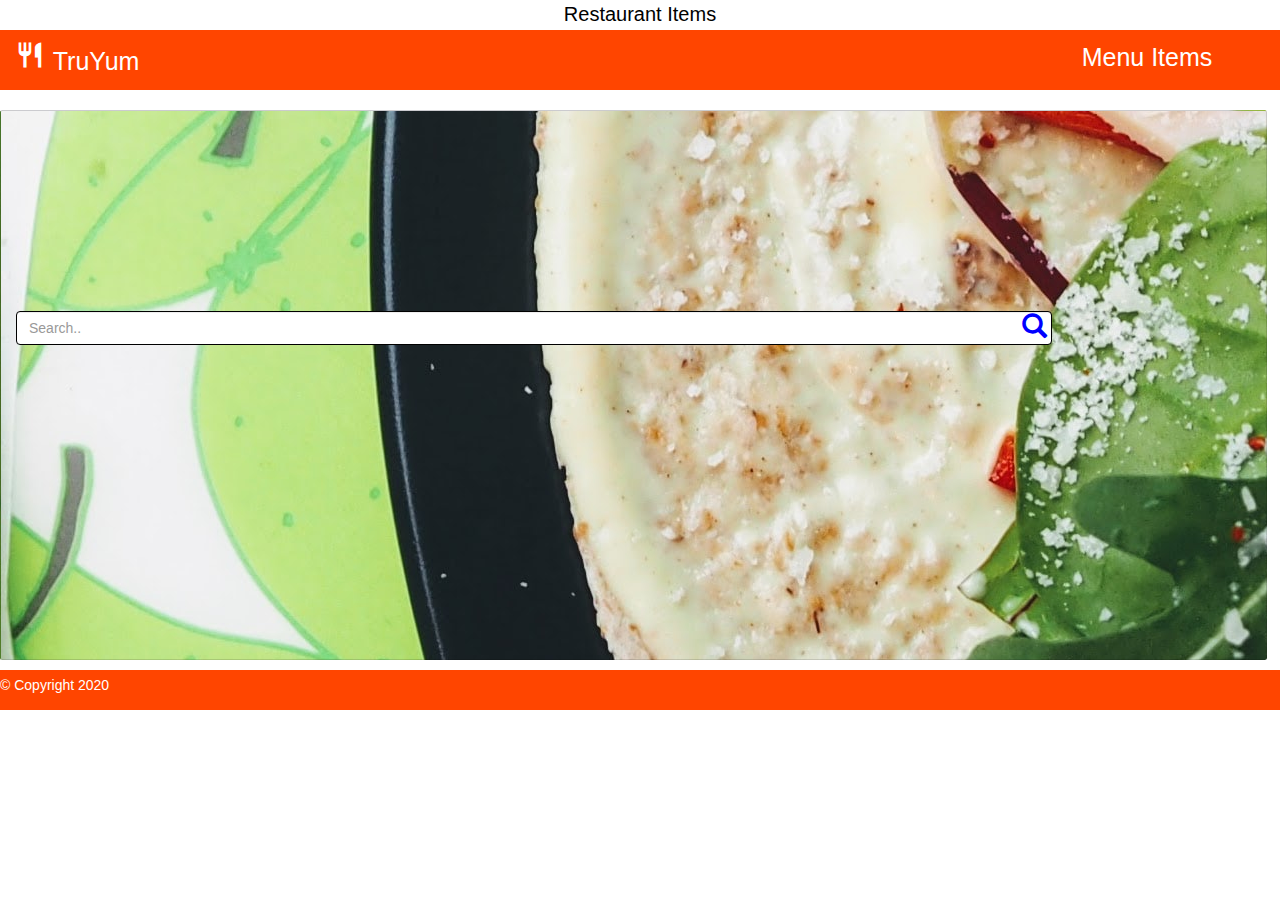
<file: customer.html>
<!DOCTYPE html>
<html>
    <head>
        <meta charset="utf-8" />
        <meta name="viewport" content="width=device-width, initial-scale=1" />
        <link rel="stylesheet" href="css/bootstrap.min.css" />
        <link rel="stylesheet" href="css/bootstrap.css" />
        <link href="https://fonts.googleapis.com/icon?family=Material+Icons" rel="stylesheet">
        <link rel="stylesheet" href="css/style.css">
        <script src="js/bootstrap.min.js"></script>
        <script src="js/bootstrap.js"></script>
      
        <link rel="stylesheet" href="https://maxcdn.bootstrapcdn.com/bootstrap/3.4.1/css/bootstrap.min.css">
  <script src="https://ajax.googleapis.com/ajax/libs/jquery/3.4.1/jquery.min.js"></script>
  <script src="https://maxcdn.bootstrapcdn.com/bootstrap/3.4.1/js/bootstrap.min.js"></script>
       
    </head>
    <body>
        <div class="container-fluid">
            <header>Restaurant Items </header>
        </div>
        <div class="container-fluid">
            <div class="a1 row">
                <div class="col-10 align-content-center">
                    <i class="material-icons ">restaurant</i>&nbsp;&nbsp;<span class="d1">TruYum</span>
                </div>
                <div class="b1 col-2 d-md-none d-xl-none d-lg-none">
                    <a href="menu-item-list.html"><svg class=" c1 bi bi-justify" width="1em" height="1em" viewBox="0 0 16 16" fill="currentColor" xmlns="http://www.w3.org/2000/svg">
                        <path fill-rule="evenodd" d="M2 12.5a.5.5 0 01.5-.5h11a.5.5 0 010 1h-11a.5.5 0 01-.5-.5zm0-3a.5.5 0 01.5-.5h11a.5.5 0 010 1h-11a.5.5 0 01-.5-.5zm0-3a.5.5 0 01.5-.5h11a.5.5 0 010 1h-11a.5.5 0 01-.5-.5zm0-3a.5.5 0 01.5-.5h11a.5.5 0 010 1h-11a.5.5 0 01-.5-.5z" clip-rule="evenodd" />
                    </svg></a>
                </div>
                <div class="b2 col-2 d-md-block d-lg-block d-xl-block d-sm-none">
                    <a href="index.html">Menu Items</a>
                </div> 
            </div>
            <div class="row" style="height: 550px; margin-top: 20px;">
                <div class="card card-image" style="background-image: url(media/9.jpg); width: 99%;">
                    
                    <div class="row"> <div class="s2 " ><input class="form-control" style="border-color: black;" id="myInput" type="text" placeholder="Search.."></div>
                    <div class="s1 "><a href="index.html"><span class="glyphicon glyphicon-search" style="font-size:25px; margin-top:202px; color:blue; "></span></a></div></div>
                   
                </div>
            </div>
        </div>
         <div class="row">
        <div class="col-sm-12">
            <footer>
                <p>© Copyright 2020 </p>
            </footer>
        </div>
    </div>
    </body>
</html>
</file>
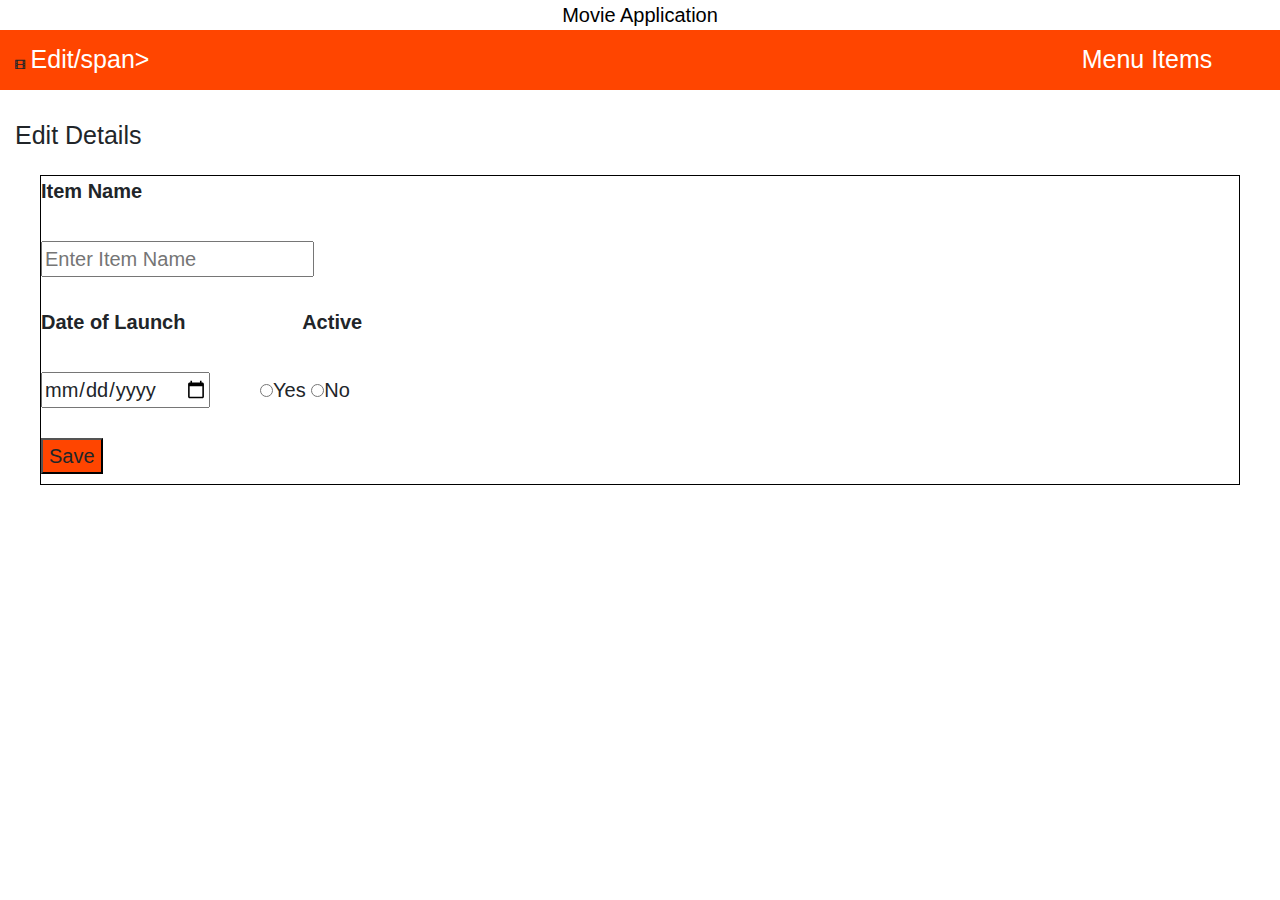
<file: edit.html>
<!DOCTYPE html>
<html>
    <head>
        <link rel="stylesheet" href="css/style.css">
        <meta name="viewport" content="width=device-width, intial-scale=1">
        <link rel="stylesheet" href="https://maxcdn.bootstrapcdn.com/bootstrap/3.3.7/css/bootstrap.min.css">
        <link rel="stylesheet" href="https://stackpath.bootstrapcdn.com/bootstrap/4.3.1/css/bootstrap.min.css" integrity="sha384-ggOyR0iXCbMQv3Xipma34MD+dH/1fQ784/j6cY/iJTQUOhcWr7x9JvoRxT2MZw1T" crossorigin="anonymous">
        <script src="https://code.jquery.com/jquery-3.3.1.slim.min.js" integrity="sha384-q8i/X+965DzO0rT7abK41JStQIAqVgRVzpbzo5smXKp4YfRvH+8abtTE1Pi6jizo" crossorigin="anonymous"></script>
        <script src="https://cdnjs.cloudflare.com/ajax/libs/popper.js/1.14.7/umd/popper.min.js" integrity="sha384-UO2eT0CpHqdSJQ6hJty5KVphtPhzWj9WO1clHTMGa3JDZwrnQq4sF86dIHNDz0W1" crossorigin="anonymous"></script>
        <script src="https://stackpath.bootstrapcdn.com/bootstrap/4.3.1/js/bootstrap.min.js" integrity="sha384-JjSmVgyd0p3pXB1rRibZUAYoIIy6OrQ6VrjIEaFf/nJGzIxFDsf4x0xIM+B07jRM" crossorigin="anonymous"></script>
        <title>Movie Application</title>
    </head>
    <body>
        <div class="container-fluid">
            <header>Movie Application</header>
            <div class="a1 row">
                <div class="col-10">
                    <span class="m3 glyphicon glyphicon-film"></span>&nbsp;&nbsp;<span class="d1">Edit/span>
                </div>
                <div class="b1 col-2 d-md-none d-xl-none d-lg-none">
                    <a href="menu-item-list.html"><svg class=" c1 bi bi-justify" width="1em" height="1em" viewBox="0 0 16 16" fill="currentColor" xmlns="http://www.w3.org/2000/svg">
                        <path fill-rule="evenodd" d="M2 12.5a.5.5 0 01.5-.5h11a.5.5 0 010 1h-11a.5.5 0 01-.5-.5zm0-3a.5.5 0 01.5-.5h11a.5.5 0 010 1h-11a.5.5 0 01-.5-.5zm0-3a.5.5 0 01.5-.5h11a.5.5 0 010 1h-11a.5.5 0 01-.5-.5zm0-3a.5.5 0 01.5-.5h11a.5.5 0 010 1h-11a.5.5 0 01-.5-.5z" clip-rule="evenodd" />
                    </svg></a>
                </div>
                <div class="b2 col-2 d-md-block d-lg-block d-xl-block d-sm-none">
                    <a href="index.html">Menu Items</a>
                </div> 
            </div>
            <div class="row">
                <div class="col-12" style="margin-top: 30px;">
                    <h1>Edit Details</h1>
                </div>
            </div>
           <form action="movie_admin.html">
                <div class="form-group" style="font-size: 20px; text-align: left;">
                    <label for="item name">Item Name</label><br><br>
                    <input type="text" name="item name" value="" placeholder="Enter Item Name"><br><br>
                    <label for="Date of Launch">Date of Launch</label>&nbsp;&nbsp;&nbsp;&nbsp;&nbsp;&nbsp;&nbsp;&nbsp;&nbsp;&nbsp;&nbsp;&nbsp;&nbsp;&nbsp;&nbsp;&nbsp;&nbsp;&nbsp;&nbsp;&nbsp;
                    <label for="active">Active</label><br><br>
                    <input type="date" name="Date of Launch" value="" placeholder="DD/MM/YYYY">&nbsp;&nbsp;&nbsp;&nbsp;&nbsp;&nbsp;&nbsp;&nbsp;
                   <input type="radio" name="active" value="Yes">Yes
                   <input type="radio" name="active" value="No">No<br><br>
                    <input type="submit" value="Save" style="background-color: orangered;">



                </div>
           </form>
        </div> 
    </body>
</html>
</file>
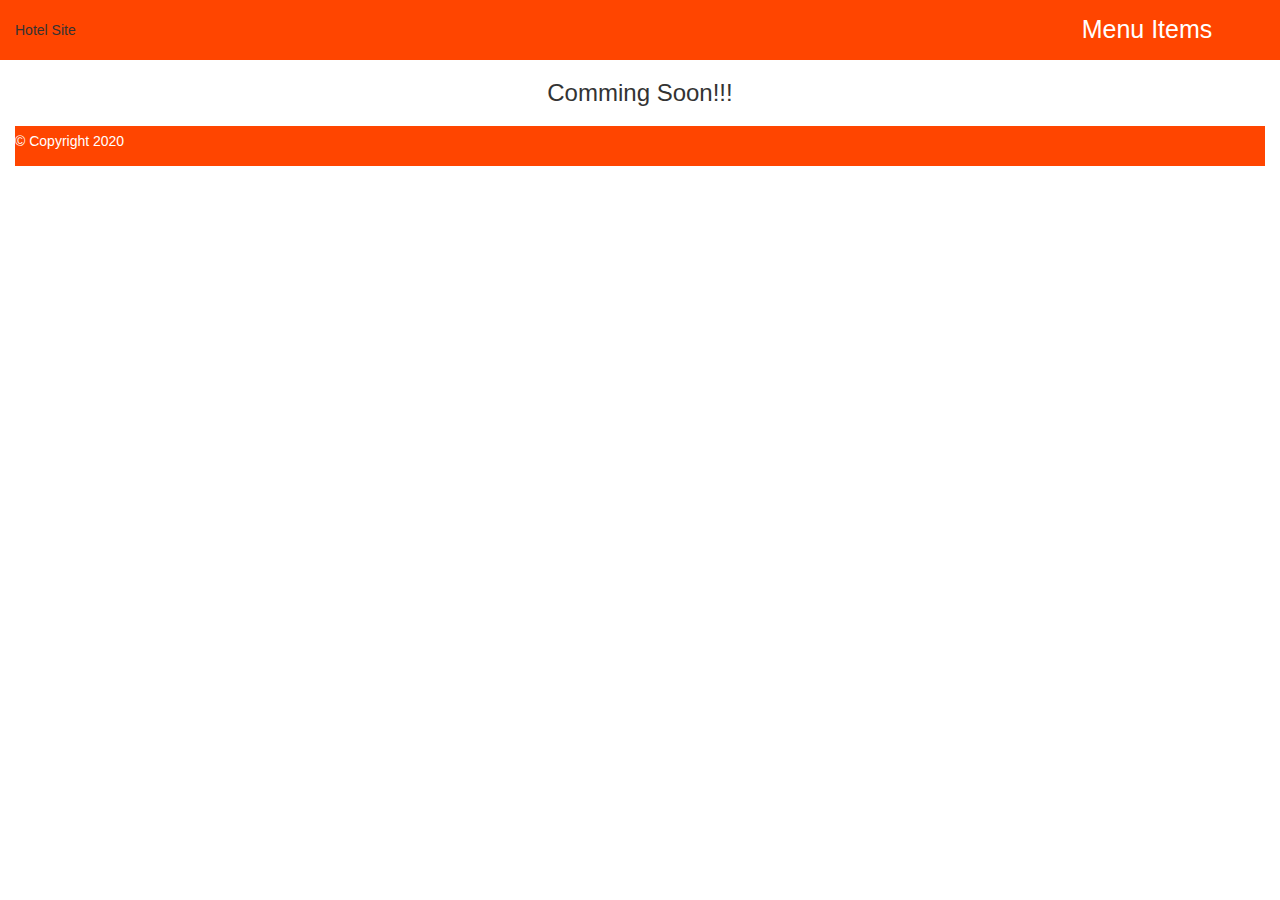
<file: Final.html>
<!DOCTYPE html>
<html>
    <head>
        <meta charset="utf-8" />
        <meta name="viewport" content="width=device-width, initial-scale=1" />
        <link rel="stylesheet" href="css/bootstrap.min.css" />
        <link rel="stylesheet" href="css/bootstrap.css" />
        <link href="https://fonts.googleapis.com/icon?family=Material+Icons" rel="stylesheet">
        <link rel="stylesheet" href="css/style.css">
        <script src="js/bootstrap.min.js"></script>
        <script src="js/bootstrap.js"></script>
        <link rel="stylesheet" href="https://cdnjs.cloudflare.com/ajax/libs/font-awesome/4.7.0/css/font-awesome.min.css">
        <link rel="stylesheet" href="https://maxcdn.bootstrapcdn.com/bootstrap/3.4.1/css/bootstrap.min.css">
  <script src="https://ajax.googleapis.com/ajax/libs/jquery/3.4.1/jquery.min.js"></script>
  <script src="https://maxcdn.bootstrapcdn.com/bootstrap/3.4.1/js/bootstrap.min.js"></script>
       
    </head>
    <body>
        <div class="container-fluid">
            <div class="a1 row">
                <div class="col-10 align-content-center">
                   <span>Hotel Site</span>
                </div>
                <div class="b1 col-2 d-md-none d-xl-none d-lg-none">
                    <a href="index.html"><svg class=" c1 bi bi-justify" width="1em" height="1em" viewBox="0 0 16 16" fill="currentColor" xmlns="http://www.w3.org/2000/svg">
                        <path fill-rule="evenodd" d="M2 12.5a.5.5 0 01.5-.5h11a.5.5 0 010 1h-11a.5.5 0 01-.5-.5zm0-3a.5.5 0 01.5-.5h11a.5.5 0 010 1h-11a.5.5 0 01-.5-.5zm0-3a.5.5 0 01.5-.5h11a.5.5 0 010 1h-11a.5.5 0 01-.5-.5zm0-3a.5.5 0 01.5-.5h11a.5.5 0 010 1h-11a.5.5 0 01-.5-.5z" clip-rule="evenodd" />
                    </svg></a>
                </div>
                <div class="b2 col-2 d-md-block d-lg-block d-xl-block d-sm-none">
                    <a href="menu-item-list.html">Menu Items</a>
                </div> 
            </div>
        <div style="text-align: center;" ><h3>Comming Soon!!!</h3></div>
         <div class="row">
        <div class="col-sm-12">
            <footer>
                <p>© Copyright 2020 </p>
            </footer>
        </div>
    </div>
        </body>
        </html>
</file>
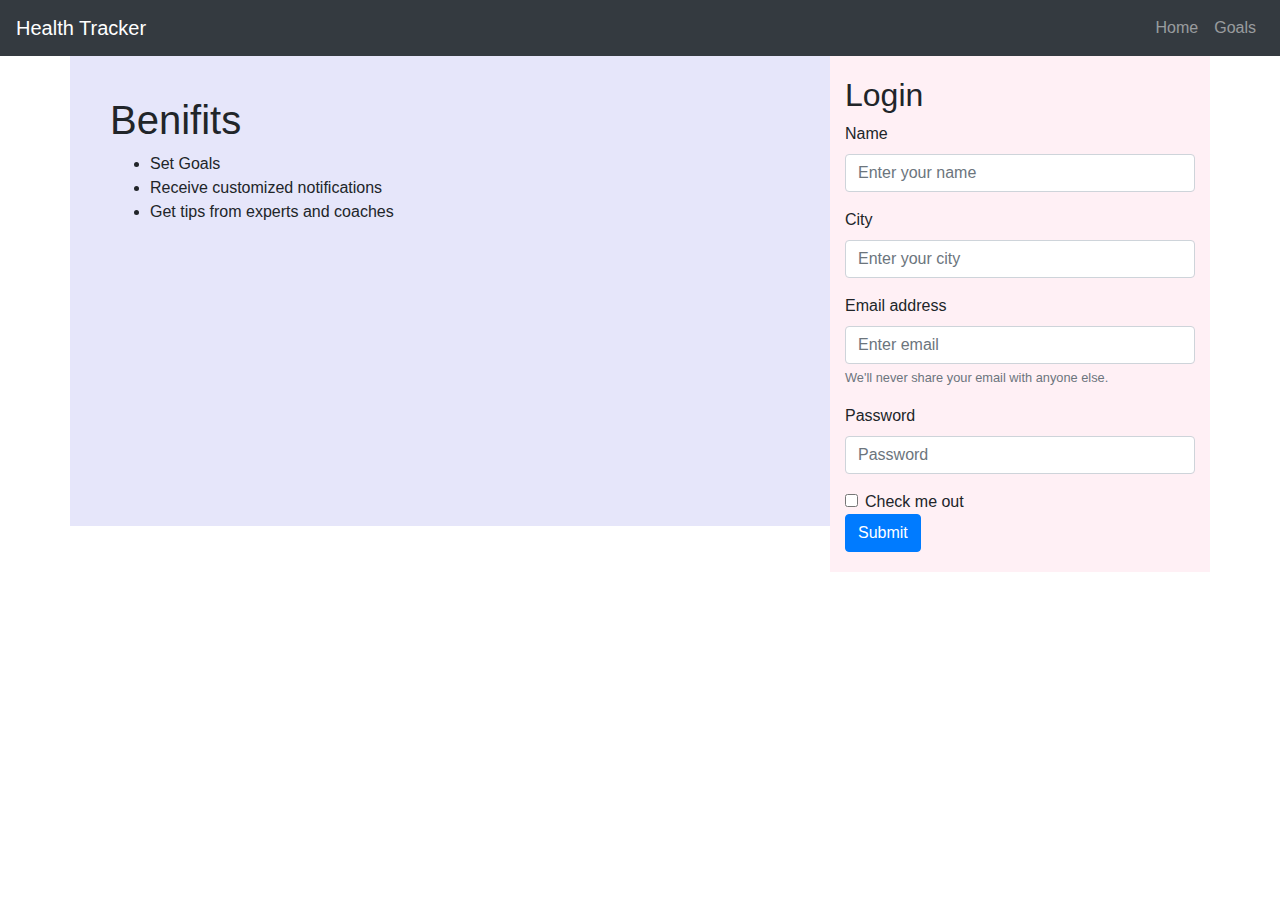
<file: Hands1.html>
<!doctype html>
<html lang="en">
    <head>
        
        <meta charset="utf-8">
        <meta name="viewport" content="width=deivice-width" initial-scale=1, shrink-to-fit=no">
        <link rel="stylesheet" href="https://stackpath.bootstrapcdn.com/bootstrap/4.3.1/css/bootstrap.min.css" integrity="sha384-ggOyR0iXCbMQv3Xipma34MD+dH/1fQ784/j6cY/iJTQUOhcWr7x9JvoRxT2MZw1T" crossorigin="anonymous">
        <title>Health Tracking Application</title>
        
    </head>
    <body>    
        <nav class="navbar navbar-expand-lg navbar-dark bg-dark">
            <a class="navbar-brand" href="#">Health Tracker</a>           
            <button class="navbar-toggler" data-toggle="collapse" data-target="#navbarmenu">
                <span class="navbar-toggler-icon"></span>
                </button>  
            <div class="collapse navbar-collapse " id="navbarmenu">
              <ul class="navbar-nav ml-auto">
      
                <li class="nav-item">
                  
                  <a class="nav-link" href="index.html">Home</a>
                </li>
                <li class="nav-item">
                  <a class="nav-link" href="#">Goals</a>
                </li>
              </ul>
            </div>
          </nav>
<div class="container">     
<div class="row">
        <div class="col-sm-12 col-md-8" style="background-color:lavender; padding-top: 40px; padding-bottom: 20px; height: 470px; padding-left: 40px;">
            <h1>Benifits</h1>
            <ul>
                <li>Set Goals</li>
                <li>Receive customized notifications</li>
                <li>Get tips from experts and coaches</li>
            </ul>
        </div>
        <div class="col-sm-12 col-md-4" style="background-color:lavenderblush;  padding-top: 20px; padding-bottom: 20px;">
            <h2>Login</h2>
            <form>
                <div class="form-group">
                    <label for="name">Name</label>
                    <input type="text" class="form-control" id="name" aria-describedby="emailHelp" placeholder="Enter your name" required>
                </div>
                <div class="form-group">
                    <label for="city">City</label>
                    <input type="text" class="form-control" id="city" aria-describedby="emailHelp" placeholder="Enter your city" required>
                </div>
                <div class="form-group">
                    <label for="Email">Email address</label>
                    <input type="email" class="form-control" id="Email" aria-describedby="emailHelp" placeholder="Enter email" required>
                    <small id="emailHelp" class="form-text text-muted">We'll never share your email with anyone else.</small>
                </div>
                <div class="form-group">
                    <label for="InputPassword">Password</label>
                    <input type="password" class="form-control" id="InputPassword" placeholder="Password" required>
                </div>
                <div class="form-check">
                     <input type="checkbox" class="form-check-input" id="check" required>
                     <label class="form-check-label" for="check">Check me out</label>
                </div>
                <button type="submit" class="btn btn-primary">Submit</button>
            </form>        
        </div>        
    </div>
  </div>
  </body>
</html>
</file>
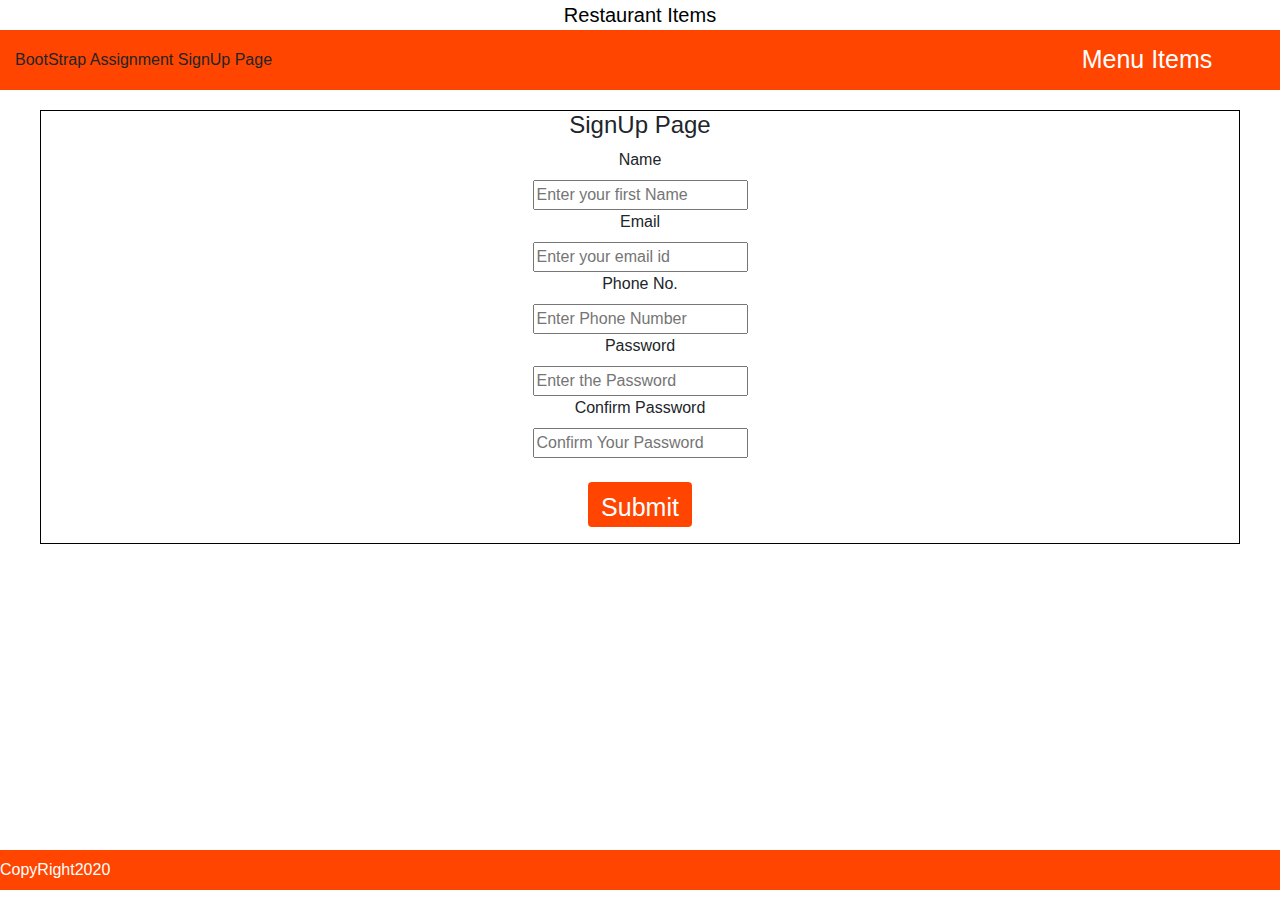
<file: Hands4.html>
<!DOCTYPE html>
<html>
    <head>
        <meta charset="utf-8" />
        <meta name="viewport" content="width=device-width, initial-scale=1" />
        <link rel="stylesheet" href="css/bootstrap.min.css" />
        <link rel="stylesheet" href="css/bootstrap.css" />
        <link href="https://fonts.googleapis.com/icon?family=Material+Icons" rel="stylesheet">
        <link rel="stylesheet" href="css/style.css">
        <script src="js/bootstrap.min.js"></script>
        <script src="js/bootstrap.js"></script>
       
    </head>
    <body>
        <div class="container-fluid">
            <header>Restaurant Items </header>
        </div>
        <div class="container-fluid">
            <div class="a1 row">
                <div class="col-10 align-content-center">
                   <span> BootStrap Assignment SignUp Page</span>
                </div>
                <div class="b1 col-2 d-md-none d-xl-none d-lg-none">
                    <a href="menu-item-list.html"><svg class=" c1 bi bi-justify" width="1em" height="1em" viewBox="0 0 16 16" fill="currentColor" xmlns="http://www.w3.org/2000/svg">
                        <path fill-rule="evenodd" d="M2 12.5a.5.5 0 01.5-.5h11a.5.5 0 010 1h-11a.5.5 0 01-.5-.5zm0-3a.5.5 0 01.5-.5h11a.5.5 0 010 1h-11a.5.5 0 01-.5-.5zm0-3a.5.5 0 01.5-.5h11a.5.5 0 010 1h-11a.5.5 0 01-.5-.5zm0-3a.5.5 0 01.5-.5h11a.5.5 0 010 1h-11a.5.5 0 01-.5-.5z" clip-rule="evenodd" />
                    </svg></a>
                </div>
                <div class="b2 col-2 d-md-block d-lg-block d-xl-block d-sm-none">
                    <a href="menu-item-list.html">Menu Items</a>
                </div> 
            </div>
            <div>
                <form action="Make a Order.html">
                    <div class="form-group">
                        <h4>SignUp Page</h4>
                        <label for="Name"> Name</label><br>
                        <input type="text" value="" name="name" placeholder="Enter your first Name"><br>
                        <label for="email">Email</label><br>
                        <input type="email" value="" name="email" placeholder="Enter your email id"><br>
                        <label for="Phone No">Phone No.</label><br>
                        <input type="tel" value="" name="phn" placeholder="Enter Phone Number"><br>
                        <label for="Password">Password</label><br>
                        <input type="password" value="" name="pswd" placeholder="Enter the Password"><br>
                        <label for="Confirm_Password">Confirm Password</label><br>
                        <input type="password" value="" name="cpswd" placeholder="Confirm Your Password"><br><br>
                        <a href="menu-item-list.html" class="btn" role="button">Submit</a> <br>
                    </div>
                </form>
            </div>
        </div>
        <footer class="foot1">
            CopyRight2020
        </footer>
    </body>
</html>
</file>
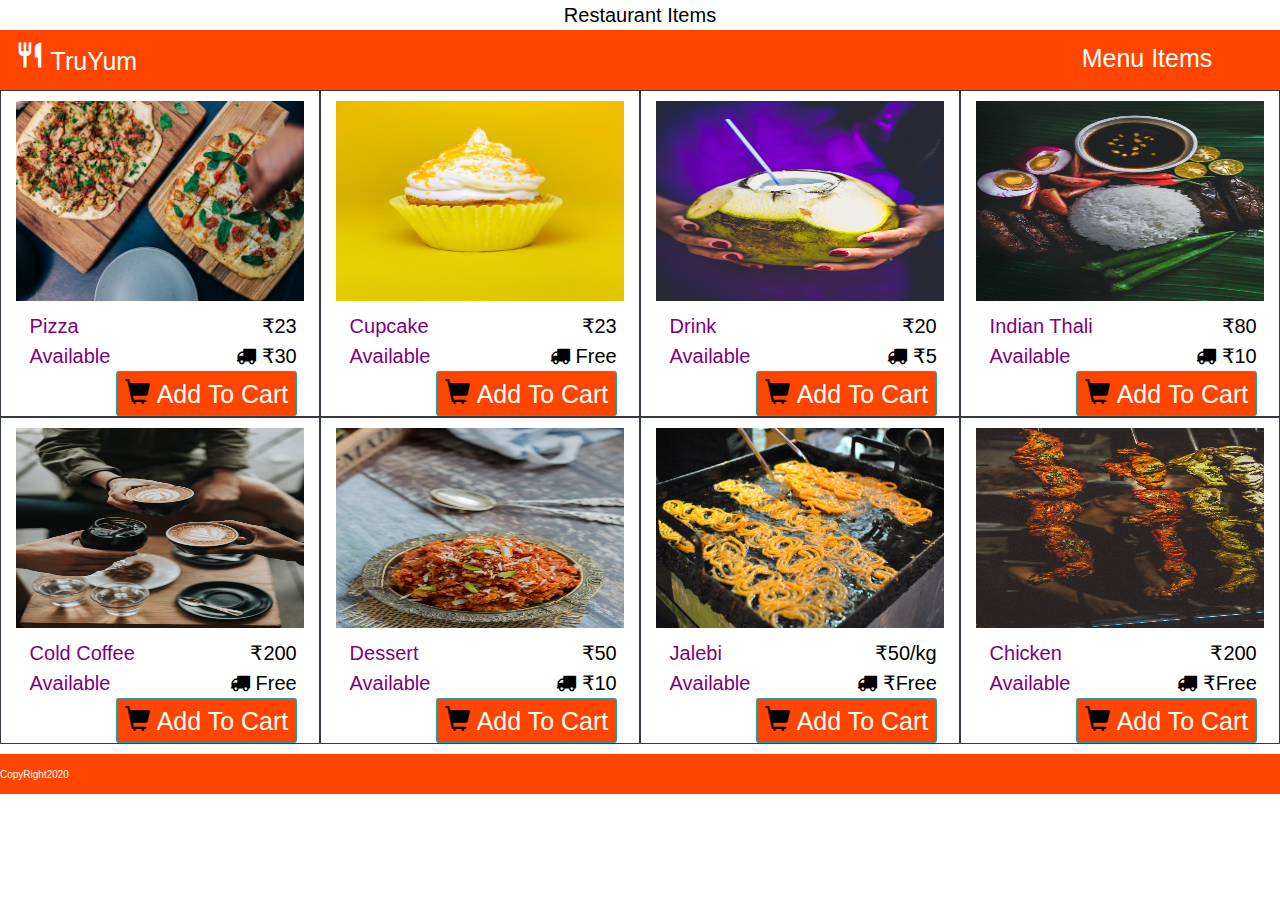
<file: menu-item-list.html>
<!DOCTYPE html>
<html>
    <head>
        <meta charset="utf-8" />
        <meta name="viewport" content="width=device-width, initial-scale=1" />
        <link rel="stylesheet" href="https://maxcdn.bootstrapcdn.com/bootstrap/3.3.7/css/bootstrap.min.css">
        <script src="https://ajax.googleapis.com/ajax/libs/jquery/3.2.1/jquery.min.js"></script>
        <script src="https://maxcdn.bootstrapcdn.com/bootstrap/3.3.7/js/bootstrap.min.js"></script>
        <link rel="stylesheet" href="css/bootstrap.min.css" />
        <link rel="stylesheet" href="css/bootstrap.css" />
        <link href="https://fonts.googleapis.com/icon?family=Material+Icons" rel="stylesheet">
        <link rel="stylesheet" href="https://cdnjs.cloudflare.com/ajax/libs/font-awesome/4.7.0/css/font-awesome.min.css">
        <link rel="stylesheet" href="css/style.css">
        <script src="js/bootstrap.min.js"></script>
        <script src="js/bootstrap.js"></script>
       
    </head>
    <body>
        <div class="container-fluid">
            <header>Restaurant Items </header>
        </div>
        <div class="container-fluid">
            <div class="a1 row">
                <div class="col-10 align-content-center">
                    <i class="material-icons ">restaurant</i>&nbsp;&nbsp;<span class="d1">TruYum</span>
                </div>
                <div class="b1 col-2 d-md-none d-xl-none d-lg-none">
                    <a href="index.html"><svg class=" c1 bi bi-justify" width="1em" height="1em" viewBox="0 0 16 16" fill="currentColor" xmlns="http://www.w3.org/2000/svg">
                        <path fill-rule="evenodd" d="M2 12.5a.5.5 0 01.5-.5h11a.5.5 0 010 1h-11a.5.5 0 01-.5-.5zm0-3a.5.5 0 01.5-.5h11a.5.5 0 010 1h-11a.5.5 0 01-.5-.5zm0-3a.5.5 0 01.5-.5h11a.5.5 0 010 1h-11a.5.5 0 01-.5-.5zm0-3a.5.5 0 01.5-.5h11a.5.5 0 010 1h-11a.5.5 0 01-.5-.5z" clip-rule="evenodd" />
                    </svg></a>
                </div>
                <div class="b2 col-2 d-md-block d-lg-block d-xl-block d-sm-none">
                    <a href="index.html">Menu Items</a>
                </div> 
            </div>
            <div class="row ">
                <div class="col-md-4 col-lg-4 col-xl-3 col-sm-1 border border-dark ">
                    <div class="f1 row ">
                        <div class=" col-12">
                        <img src="media/1.jpg" alt="Item is Not Available">
                    </div>
                    <div class="e1 col-6 col-6">
                        Pizza
                    </div>
                    <div class="e2 col-6 col-6">
                        <span>&#8377;</span>23
                    </div>
                    </div>
                    <div class="row">
                        <div class="e1 col-6 col-6">
                            Available
                        </div>
                        <div class="e2 col-6 col-6">
                            <i class="fa fa-truck"></i> <span>&#8377;</span>30
                        </div>
                    </div>
                    <div class="row">
                        
                        <div class="e2 col-12">
                            <a href="singup.html" class="btn btn-info" role="button"><span class="gl glyphicon glyphicon-shopping-cart"></span>&nbsp;Add To Cart</a> 
                           
                        </div>
                    </div>
                </div>
                <div class="col-md-4 col-lg-4 col-xl-3 col-sm-1 border border-dark ">
                    <div class="f1 row">
                        <div class=" col-12">
                        <img src="media/2.jpg" alt="Item is Not Available">
                    </div>
                    <div class="e1 col-6 col-6">
                        Cupcake
                    </div>
                    <div class="e2 col-6 col-6">
                        <span>&#8377;</span>23
                    </div>
                    </div>
                    <div class="row">
                        <div class="e1 col-6 col-6">
                            Available
                        </div>
                        <div class="e2 col-6 col-6">
                            <i class="fa fa-truck"></i> Free
                        </div>
                    </div>
                    <div class="row">
                        
                        <div class="e2 col-12">
                            <a href="singup.html" class="btn btn-info" role="button"><span class="gl glyphicon glyphicon-shopping-cart"></span>&nbsp;Add To Cart</a> 
                           
                        </div>
                    </div>
                </div>
                <div class="col-md-4 col-lg-4 col-xl-3 col-sm-1 border border-dark">
                    <div class="f1 row">
                        <div class=" col-12">
                        <img src="media/3.jpg" alt="Item is Not Available">
                    </div>
                    <div class="e1 col-6 col-6">
                        Drink
                    </div>
                    <div class="e2 col-6 col-6">
                        <span>&#8377;</span>20
                    </div>
                    </div>
                    <div class="row">
                        <div class="e1 col-6 col-6">
                            Available
                        </div>
                        <div class="e2 col-6 col-6">
                            <i class="fa fa-truck"></i> <span>&#8377;</span>5
                        </div>
                    </div>
                    <div class="row">
                        
                        <div class="e2 col-12">
                            <a href="singup.html" class="btn btn-info" role="button"><span class="gl glyphicon glyphicon-shopping-cart"></span>&nbsp;Add To Cart</a> 
                           
                        </div>
                    </div>
                </div>
                <div class="col-md-4 col-lg-4 col-xl-3 col-sm-1 border border-dark">
                    <div class="f1 row">
                        <div class=" col-12">
                        <img src="media/4.jpg" alt="Item is Not Available">
                    </div>
                    <div class="e1 col-6 col-6">
                        Indian Thali
                    </div>
                    <div class="e2 col-6 col-6">
                        <span>&#8377;</span>80
                    </div>
                    </div>
                    <div class="row">
                        <div class="e1 col-6 col-6">
                            Available
                        </div>
                        <div class="e2 col-6 col-6">
                            <i class="fa fa-truck"></i> <span>&#8377;</span>10
                        </div>
                    </div>
                    <div class="row">
                        
                        <div class="e2 col-12">
                            <a href="singup.html" class="btn btn-info" role="button"><span class="gl glyphicon glyphicon-shopping-cart"></span>&nbsp;Add To Cart</a> 
                           
                        </div>
                    </div>
                </div>
            </div>
           
    <!--this is a new row-->
         
                
            <div class="row">
                <div class="col-md-4 col-lg-4 col-xl-3 col-sm-1 border border-dark ">
                    <div class="f1 row">
                        <div class=" col-12">
                        <img src="media/5.jpg" alt="Item is Not Available">
                    </div>
                    <div class="e1 col-6 col-6">
                        Cold Coffee
                    </div>
                    <div class="e2 col-6 col-6">
                        <span>&#8377;</span>200
                    </div>
                    </div>
                    <div class="row">
                        <div class="e1 col-6 col-6">
                            Available
                        </div>
                        <div class="e2 col-6 col-6">
                            <i class="fa fa-truck"></i> Free
                        </div>
                    </div>
                    <div class="row">
                        
                        <div class="e2 col-12">
                            <a href="singup.html" class="btn btn-info" role="button"><span class="gl glyphicon glyphicon-shopping-cart"></span>&nbsp;Add To Cart</a> 
                           
                        </div>
                    </div>
                </div>
                <div class="col-md-4 col-lg-4 col-xl-3 col-sm-1 border border-dark">
                    <div class="f1 row">
                        <div class=" col-12">
                        <img src="media/6.jpg" alt="Item is Not Available">
                    </div>
                    <div class="e1 col-6 col-6">
                        Dessert
                    </div>
                    <div class="e2 col-6 col-6">
                        <span>&#8377;</span>50
                    </div>
                    </div>
                    <div class="row">
                        <div class="e1 col-6 col-6">
                            Available
                        </div>
                        <div class="e2 col-6 col-6">
                            <i class="fa fa-truck"></i> <span>&#8377;</span>10
                        </div>
                    </div>
                    <div class="row">
                        
                        <div class="e2 col-12">
                            <a href="singup.html" class="btn btn-info" role="button"><span class="gl glyphicon glyphicon-shopping-cart"></span>&nbsp;Add To Cart</a> 
                            
                           
                        </div>
                    </div>
                </div>
                <div class="col-md-4 col-lg-4 col-xl-3 col-sm-1 border border-dark">
                    <div class="f1 row">
                        <div class=" col-12">
                        <img src="media/8.jpg" alt="Item is Not Available">
                    </div>
                    <div class="e1 col-6 col-6">
                        Jalebi
                    </div>
                    <div class="e2 col-6 col-6">
                        <span>&#8377;</span>50/kg
                    </div>
                    </div>
                    <div class="row">
                        <div class="e1 col-6 col-6">
                            Available
                        </div>
                        <div class="e2 col-6 col-6">
                            <i class="fa fa-truck"></i> <span>&#8377;</span>Free
                        </div>
                    </div>
                    <div class="row">
                        
                        <div class="e2 col-12">
                            <a href="singup.html" class="btn btn-info" role="button"><span class="gl glyphicon glyphicon-shopping-cart"></span>&nbsp;Add To Cart</a> 
                           
                        </div>
                    </div>
                </div>
                <div class="col-md-4 col-lg-4 col-xl-3 col-sm-1 border border-dark">
                    <div class="f1 row">
                        <div class=" col-12">
                        <img src="media/7.jpg" alt="Item is Not Available">
                    </div>
                    <div class="e1 col-6 col-6">
                       Chicken
                    </div>
                    <div class="e2 col-6 col-6">
                        <span>&#8377;</span>200
                    </div>
                    </div>
                    <div class="row">
                        <div class="e1 col-6 col-6">
                            Available
                        </div>
                        <div class="e2 col-6 col-6">
                            <i class="fa fa-truck"></i> <span>&#8377;</span>Free
                        </div>
                    </div>
                    <div class="row">
                        
                        <div class="e2 col-12">
                            
                            <a href="singup.html" class="btn btn-info" role="button"><span class="gl glyphicon glyphicon-shopping-cart"></span>&nbsp;Add To Cart</a> 
                           
                        </div>
                    </div>
                </div>
            </div>
        </div>
        <footer>
            CopyRight2020
        </footer>
    </body>
</html>
</file>
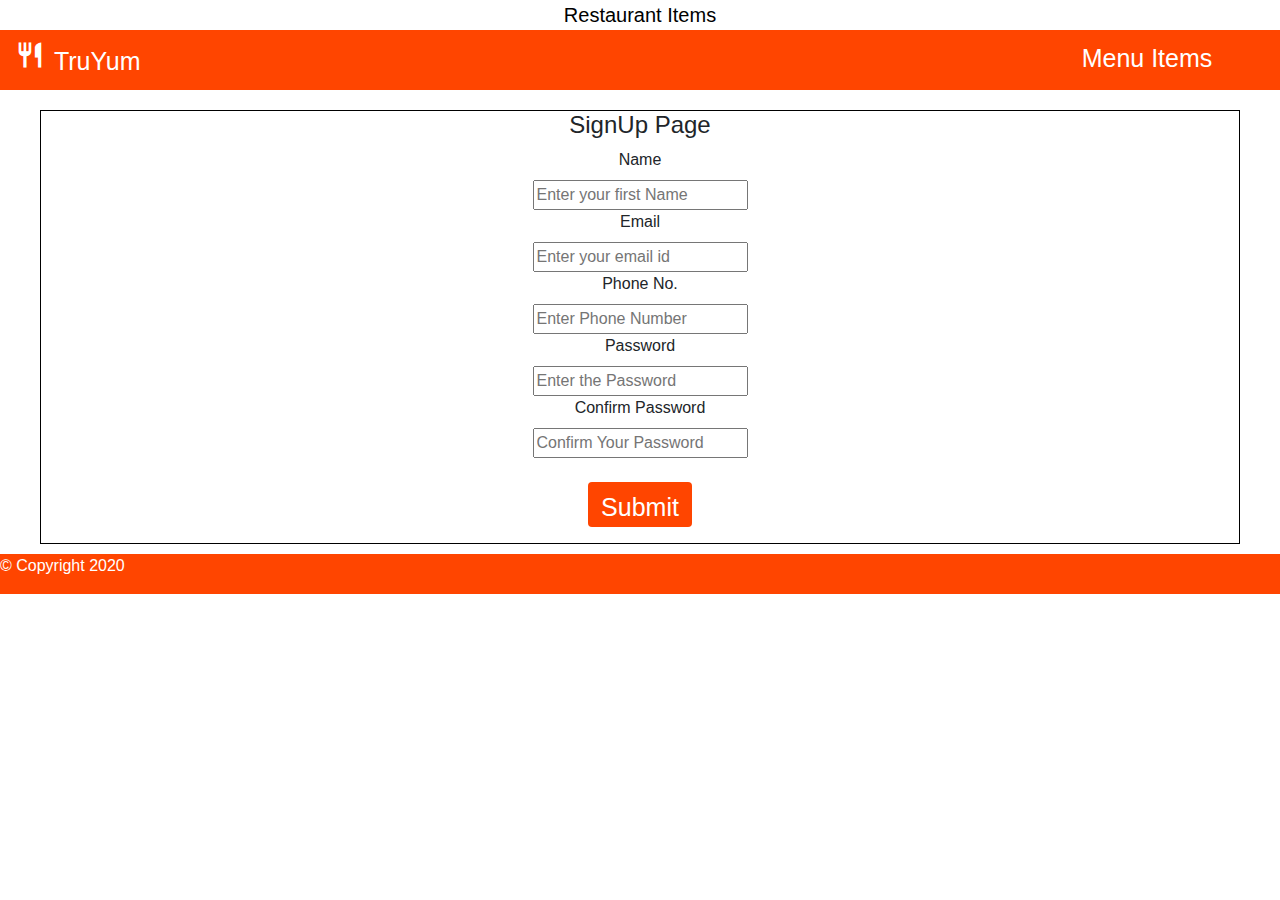
<file: singup.html>
<!DOCTYPE html>
<html>
    <head>
        <meta charset="utf-8" />
        <meta name="viewport" content="width=device-width, initial-scale=1" />
        <link rel="stylesheet" href="css/bootstrap.min.css" />
        <link rel="stylesheet" href="css/bootstrap.css" />
        <link href="https://fonts.googleapis.com/icon?family=Material+Icons" rel="stylesheet">
        <link rel="stylesheet" href="css/style.css">
        <script src="js/bootstrap.min.js"></script>
        <script src="js/bootstrap.js"></script>
       
    </head>
    <body>
        <div class="container-fluid">
            <header>Restaurant Items </header>
        </div>
        <div class="container-fluid">
            <div class="a1 row">
                <div class="col-10 align-content-center">
                    <i class="material-icons ">restaurant</i>&nbsp;&nbsp;<span class="d1">TruYum</span>
                </div>
                <div class="b1 col-2 d-md-none d-xl-none d-lg-none">
                    <a href="menu-item-list.html"><svg class=" c1 bi bi-justify" width="1em" height="1em" viewBox="0 0 16 16" fill="currentColor" xmlns="http://www.w3.org/2000/svg">
                        <path fill-rule="evenodd" d="M2 12.5a.5.5 0 01.5-.5h11a.5.5 0 010 1h-11a.5.5 0 01-.5-.5zm0-3a.5.5 0 01.5-.5h11a.5.5 0 010 1h-11a.5.5 0 01-.5-.5zm0-3a.5.5 0 01.5-.5h11a.5.5 0 010 1h-11a.5.5 0 01-.5-.5zm0-3a.5.5 0 01.5-.5h11a.5.5 0 010 1h-11a.5.5 0 01-.5-.5z" clip-rule="evenodd" />
                    </svg></a>
                </div>
                <div class="b2 col-2 d-md-block d-lg-block d-xl-block d-sm-none">
                    <a href="menu-item-list.html">Menu Items</a>
                </div> 
            </div>
            <div>
                <form action="Make a Order.html">
                    <div class="form-group">
                        <h4>SignUp Page</h4>
                        <label for="Name"> Name</label><br>
                        <input type="text" value="" name="name" placeholder="Enter your first Name"><br>
                        <label for="email">Email</label><br>
                        <input type="email" value="" name="email" placeholder="Enter your email id"><br>
                        <label for="Phone No">Phone No.</label><br>
                        <input type="tel" value="" name="phn" placeholder="Enter Phone Number"><br>
                        <label for="Password">Password</label><br>
                        <input type="password" value="" name="pswd" placeholder="Enter the Password"><br>
                        <label for="Confirm_Password">Confirm Password</label><br>
                        <input type="password" value="" name="cpswd" placeholder="Confirm Your Password"><br><br>
                        <a href="customer.html" class="btn" role="button">Submit</a> <br>
                    </div>
                </form>
            </div>
        </div>
        <div class="row">
        <div class="col-sm-12">
            <footer>
                <p>© Copyright 2020 </p>
            </footer>
        </div>
    </div>
    </body>
</html>
</file>
<file: css/style.css>
.a1 {
    background-color: orangered;
    column-span:all;
    height: 60px;
    align-content: center;
}
@media screen and (max-width: 600px) {
     .b2{
       display:none;
       
    }
   footer{
      display: none;
   }
   form{
        width:100%;
   }
   .s1{
       width: 50%;
   }
   .s2{
       width:50%;
   }
  
}
@media screen and (min-width:600px)
{
    .s1{
        width:20%
    }
    .s2{
        width:80%;
    }
}
.material-icons {
    font-size: 30px;
    color: white;
}

.container {
    margin-left: 2%;
    margin-right: 2%;
}
a:link{
    text-decoration: none;
    color: white;
    font-size: 25px;
    
}
a:hover,a:visited{
    color:white;
    text-decoration: none;
}
.d1{
    color: white;
    font-size: 25px;
}
.c1{
    font-size: 30px;
    color: white;
}
header{
    height: 30px;
    font-size: 20px;
    text-align: center;
    color: black;
}
footer{
    background-color: orangered;
    color: white;
    position: relative;
    bottom: 0px;
    width: 100%;
   margin-bottom: 10px;
   align-content: center;
  height: 40px;
  margin-top: 10px;
}

img{ 
    margin-top: 10px;
    margin-bottom: 10px;
    display: inline-block;
    height: 200px;
    width:100%;
}
.e1{
   color: purple;
   font-size: 20px;
   padding-left: 9%;
}
.e2{
    color:black;
    font-size: 20px;
    text-align: end;
    padding-right: 7%;
}
.f1{
    outline: black;
}
.btn{
    background-color: orangered;
    height: 45px;
}
.foot1{
    position: absolute;
}
form{
    text-align: center;
    border:1px black solid;
    margin-top: 20px;
    margin-left: 25px;
    margin-right: 25px;
    
}
.form-control{
   
   margin-top: 200px;
   margin-left: 30px;
   margin-right: 100px;
}
.gl{
    color: black;
}
.z1{
    align-items: center;
   
}
</file>
